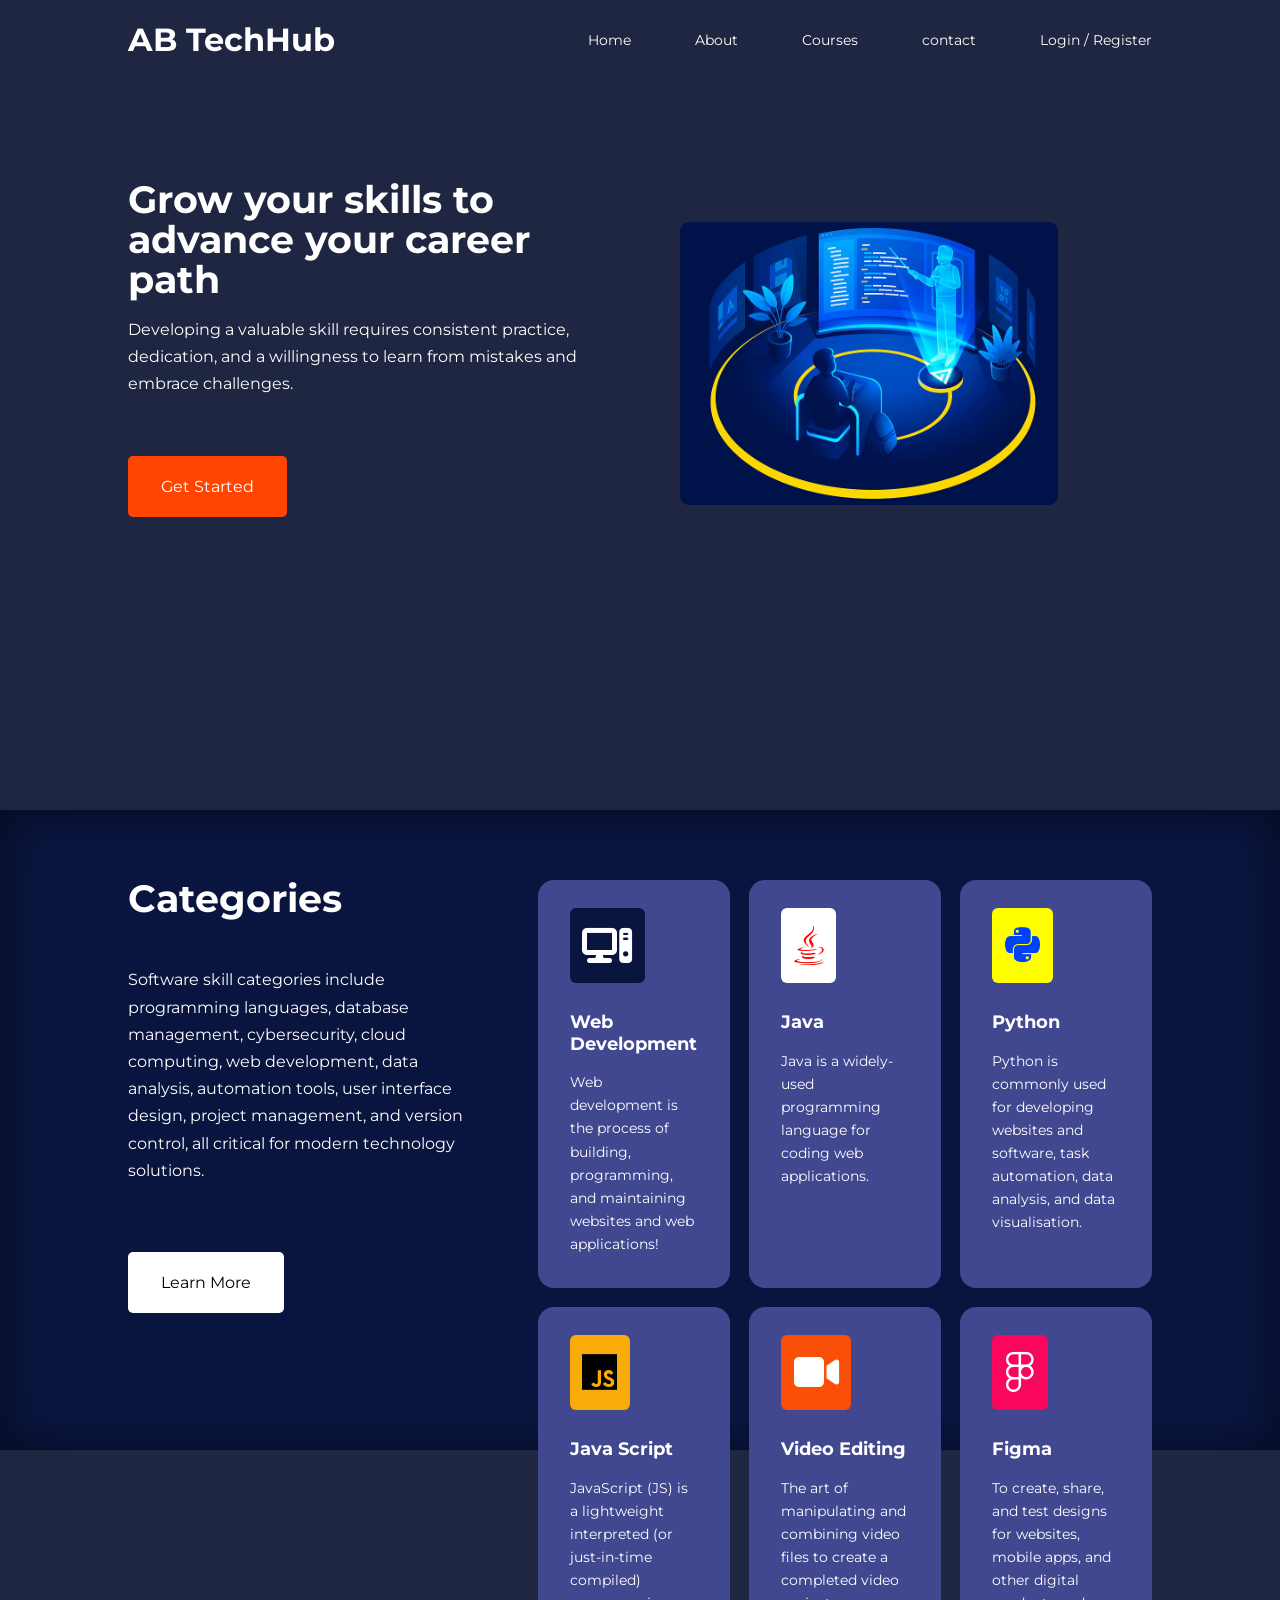
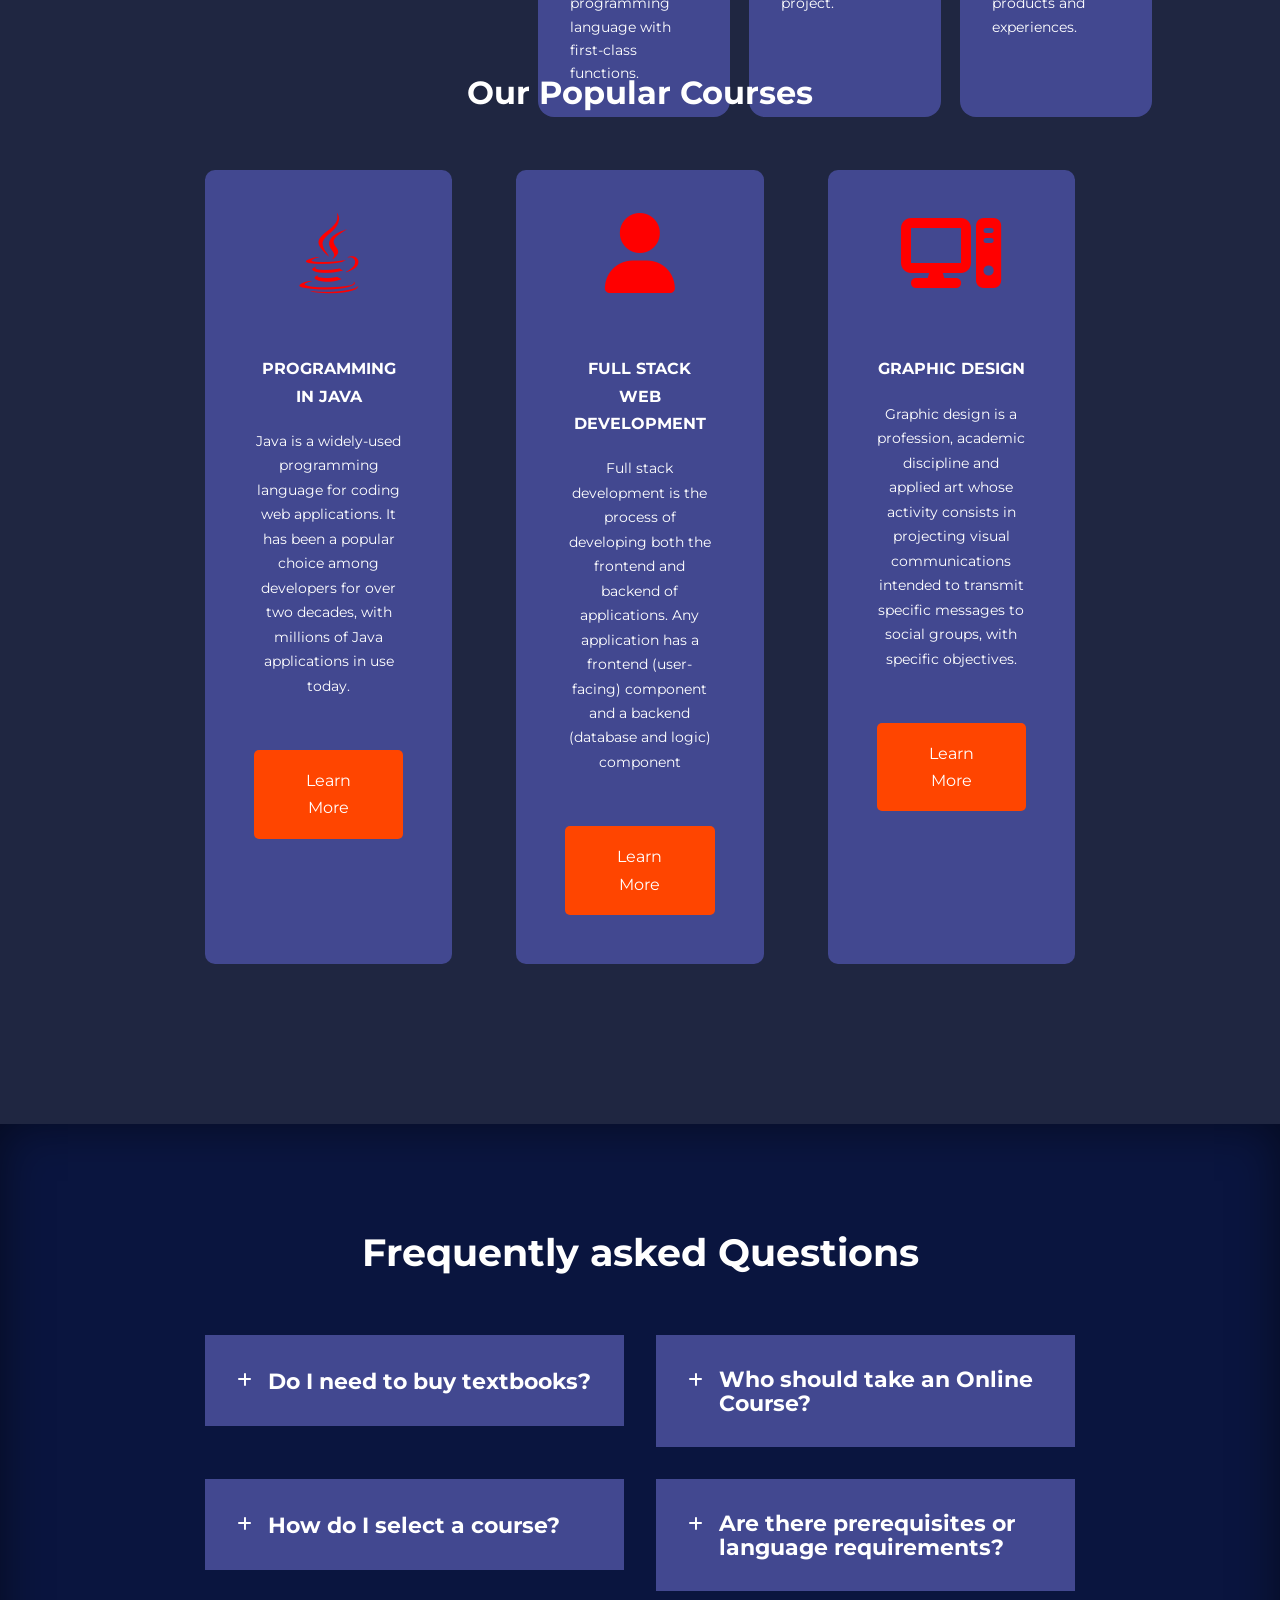
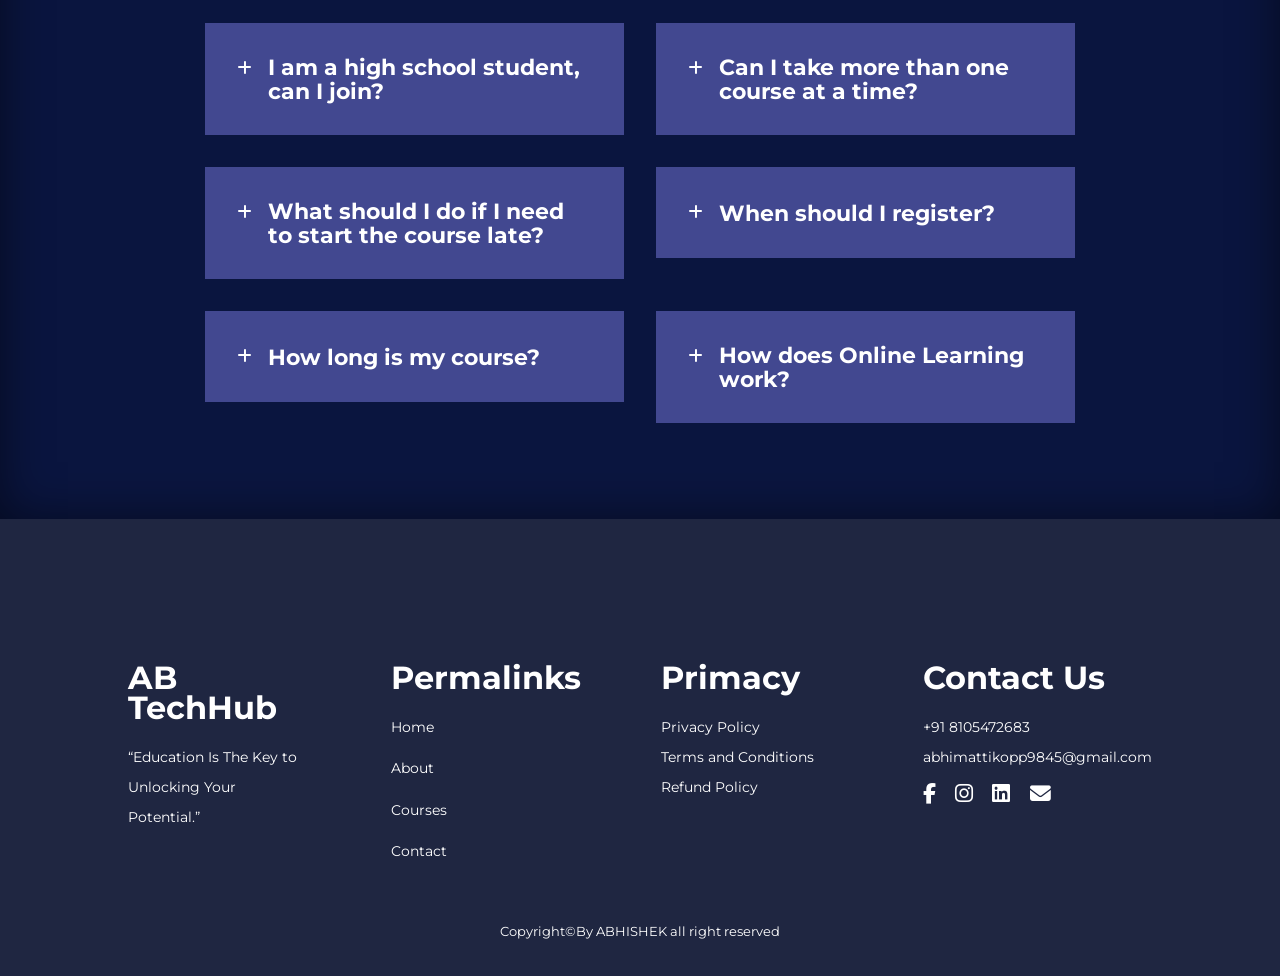
<file: index.html>
<!DOCTYPE html>
<html lang="en">

<head>
    <meta charset="UTF-8">
    <meta name="viewport" content="width=device-width, initial-scale=1.0">
    <title>AB Techhub</title>
    <link rel="stylesheet" href="./css/style.css">

    <link rel="stylesheet" href="https://cdnjs.cloudflare.com/ajax/libs/font-awesome/6.5.2/css/all.min.css"
        integrity="sha512-SnH5WK+bZxgPHs44uWIX+LLJAJ9/2PkPKZ5QiAj6Ta86w+fsb2TkcmfRyVX3pBnMFcV7oQPJkl9QevSCWr3W6A=="
        crossorigin="anonymous" referrerpolicy="no-referrer" />

    <link rel="stylesheet" href="https://cdn.jsdelivr.net/npm/swiper@11/swiper-bundle.min.css" />

</head>

<body>
    <nav>
        <div class="container nav_container">
            <a href="index.html">
                <h4>AB TechHub</h4>
            </a>
            <ul class="nav_menu">
                <li><a href="index.html">Home</a></li>
                <li><a href="about.html">About</a></li>
                <li><a href="courses.html">Courses</a></li>
                <li><a href="contact.html">contact</a></li>
                <li><a href="login.html">Login / Register</a></li>
            </ul>
            <button id="open-menu-btn"><i class="fa-solid fa-bars"></i></button>
            <button id="close-menu-btn"><i class="fa-solid fa-xmark"></i> </button>
        </div>
    </nav>


    <header>
        <div class="container header_container">
            <div class="header_left">
                <h1>Grow your skills to advance your career path</h1>
                <p>
                    Developing a valuable skill requires consistent practice, dedication, and a willingness to learn
                    from mistakes and embrace challenges.
                </p>
                <a href="courses.html" class="btn btn-primary">Get Started</a>
            </div>

            <div class="header_right">
                <div class="header_right_image">
                    <img src="edu2.jpg" alt="">
                </div>
            </div>
        </div>
    </header>


    <div class="categories">
        <div class="container categories_container">
            <div class="categories_left">
                <h1>Categories</h1>
                <p>
                    Software skill categories include programming languages, database management, cybersecurity, cloud
                    computing, web development, data analysis, automation tools, user interface design, project
                    management, and version control, all critical for modern technology solutions.
                </p>
                <a href="courses.html" class="btn">Learn More</a>
            </div>
            <div class="categories_right">

                <article class="category">
                    <span class="category_icon"><i class="fa-solid fa-computer"></i></span>
                    <h5>Web Development</h5>
                    <p>Web development is the process of building, programming, and maintaining websites and web
                        applications!
                    </p>

                </article>

                <article class="category">
                    <span class="category_icon"><i class="fa-brands fa-java"></i></span>
                    <h5>Java</h5>
                    <p>Java is a widely-used programming language for coding web applications.
                    </p>

                </article>

                <article class="category">
                    <span class="category_icon"><i class="fa-brands fa-python"></i></span>
                    <h5>Python</h5>
                    <p>Python is commonly used for developing websites and software, task automation, data analysis, and
                        data visualisation.
                    </p>
                </article>

                <article class="category">
                    <span class="category_icon"><i class="fa-brands fa-js"></i></span>
                    <h5>Java Script</h5>
                    <p>JavaScript (JS) is a lightweight interpreted (or just-in-time compiled) programming language with
                        first-class functions.
                    </p>
                </article>

                <article class="category">
                    <span class="category_icon"><i class="fa-solid fa-video"></i></span>
                    <h5>Video Editing</h5>
                    <p>The art of manipulating and combining video files to create a completed video project.
                    </p>
                </article>

                <article class="category">
                    <span class="category_icon"><i class="fa-brands fa-figma"></i></i></span>
                    <h5>Figma</h5>
                    <p>To create, share, and test designs for websites, mobile apps, and other digital products and
                        experiences.
                    </p>
                </article>

            </div>
        </div>
    </div>



    <section class="courses">
        <h4>Our Popular Courses </h4>
        <div class="container courses_container">

            <article class="course">
                <span class="course_icon"><i class="fa-brands fa-java"></i></span>

                <div class="course_info">
                    <h2>PROGRAMMING IN JAVA</h2>
                    <p>
                        Java is a widely-used programming language for coding web applications. It has been a popular
                        choice among developers for over two decades, with millions of Java applications in use today.
                    </p>
                    <a href="courses.html" class="btn btn-primary">Learn More</a>
                </div>

            </article>

            <article class="course">
                <span class="course_icon"><i class="fa-solid fa-user"></i></i></span>


                <div class="course_info">
                    <h2>FULL STACK WEB DEVELOPMENT</h2>
                    <p>
                        Full stack development is the process of developing both the frontend and backend of
                        applications. Any application has a frontend (user-facing) component and a backend (database and
                        logic) component
                    </p>
                    <a href="courses.html" class="btn btn-primary">Learn More</a>
                </div>

            </article>

            <article class="course">
                <span class="course_icon"><i class="fa-solid fa-computer"></i></span>


                <div class="course_info">
                    <h2>GRAPHIC DESIGN</h2>
                    <p>
                        Graphic design is a profession, academic discipline and applied art whose activity consists in
                        projecting visual communications intended to transmit specific messages to social groups, with
                        specific objectives.
                    </p>
                    <a href="courses.html" class="btn btn-primary">Learn More</a>
                </div>

            </article>
        </div>
        </div>
        </div>
        </div>
    </section>



    <section class="faqs">
        <h1>Frequently asked Questions</h1>
        <div class="container faqs_container">
            <article class="faq">
                <div class="faq_icon"><i class="fa-solid fa-plus"></i></div>
                <div class="question_answer">
                    <h4>Do I need to buy textbooks?</h4>
                    <p>
                        All the reading materials you are required to access are included with your course. Instructors
                        may provide recommended and suggested texts for further exploration.
                    </p>
                </div>
            </article>

            <article class="faq">
                <div class="faq_icon"><i class="fa-solid fa-plus"></i></div>
                <div class="question_answer">
                    <h4>Who should take an Online Course?</h4>
                    <p>
                        Students join our online courses for a variety of reasons and come from diverse backgrounds,
                        professions, and age groups. With online courses, you can
                        Advance your skill-set or begin a career change.
                        Take the next step in your formal education.
                        Ease the transition before entering a full-time academic program.
                        Enjoy learning a new topic.

                    </p>
                </div>
            </article>

            <article class="faq">
                <div class="faq_icon"><i class="fa-solid fa-plus"></i></div>
                <div class="question_answer">
                    <h4>How do I select a course?</h4>
                    <p>
                        Visit the course catalog to browse our offerings. In addition to searching by course duration
                        and availability, you can also search by subject to ensure you find a course that reflects your
                        interests. Though it is not required, we encourage those who have not studied art before to
                        consider taking an art history course first to get a solid grounding in the discipline before
                        exploring more specific disciplines. Our art history courses are the perfect first step before
                        moving on to art market courses.
                    </p>
                </div>
            </article>

            <article class="faq">
                <div class="faq_icon"><i class="fa-solid fa-plus"></i></div>
                <div class="question_answer">
                    <h4>Are there prerequisites or language requirements?</h4>
                    <p>
                        There are no prerequisites. Our courses are open to students of all backgrounds who are 18 years
                        of age and older.
                        All courses are conducted in English. Video lectures include English subtitles and the option to
                        slow-down, pause, or replay lectures for better retention. Discussion boards are a critical
                        component of each of our courses; therefore, we suggest students have a conversational knowledge
                        of English when pursuing a Certificate of Completion. For any of the art writing courses,
                        students need to be 100% proficient in written English.
                    </p>
                </div>
            </article>

            <article class="faq">
                <div class="faq_icon"><i class="fa-solid fa-plus"></i></div>
                <div class="question_answer">
                    <h4> I am a high school student, can I join?</h4>
                    <p>
                        Courses are open to all students 18 years or older. If you are under 18 years old, please
                        contact us to discuss further.
                    </p>
                </div>
            </article>

            <article class="faq">
                <div class="faq_icon"><i class="fa-solid fa-plus"></i></div>
                <div class="question_answer">
                    <h4>Can I take more than one course at a time?</h4>
                    <p>
                        If you are new to online learning, we recommend that you begin with one course. As our courses
                        are offered frequently throughout the year, you can always come back and continue your studies
                        with one or more topics.
                    </p>
                </div>
            </article>

            <article class="faq">
                <div class="faq_icon"><i class="fa-solid fa-plus"></i></div>
                <div class="question_answer">
                    <h4>What should I do if I need to start the course late?</h4>
                    <p>
                        It is recommended that you begin your course promptly. If you do need to start the course a few
                        days late, contact your instructor as soon as possible after the course has opened to discuss
                        your options. Registration closes on the Friday after the course begins.
                    </p>
                </div>
            </article>

            <article class="faq">
                <div class="faq_icon"><i class="fa-solid fa-plus"></i></div>
                <div class="question_answer">
                    <h4> When should I register?</h4>
                    <p>
                        Most courses are offered at least 3 times during the year. Certain courses can fill up quickly,
                        so be sure to register early.
                    </p>
                </div>
            </article>

            <article class="faq">
                <div class="faq_icon"><i class="fa-solid fa-plus"></i></div>
                <div class="question_answer">
                    <h4>How long is my course?</h4>
                    <p>
                        We currently offer 4-week, 6-week, and 8-week courses. Check the course dates listed online
                        prior to registration.
                        For a 4-week or 6-week course, you can expect to spend 5-7 hours a week reviewing and completing
                        the course material.
                        For an 8-week course, you can expect to spend 8-10 hours a week reviewing and completing the
                        course material.
                        You will also have read-only access to your course in Canvas for 90 days after its conclusion to
                        review the course materials at your leisure.
                    </p>
                </div>
            </article>

            <article class="faq">
                <div class="faq_icon"><i class="fa-solid fa-plus"></i></div>
                <div class="question_answer">
                    <h4>How does Online Learning work?</h4>
                    <p>
                        Our How It Works page provides more information on what the online experience is and how you can
                        expect to interact with your course. You can also read about our online students’ experiences on
                        ourStudent Stories page.
                    </p>
                </div>
            </article>
        </div>
    </section>

    <footer class="footer">
        <div class="container footer_container">
            <div class="footer_1">
                <a href="index.html" class="footer_logo">
                    <h4>AB TechHub</h4>
                </a>
                <p>
                    “Education Is The Key to Unlocking Your Potential.”
                </p>
            </div>
            <div class="footer_2">
                <h4>Permalinks</h4>
                <ul>
                    <li><a href="index.html">Home</a></li>
                    <li><a href="about.html">About</a></li>
                    <li><a href="courses.html">Courses</a></li>
                    <li><a href="contact.html">Contact</a></li>
                </ul>
            </div>

            <div class="footer_3">
                <h4>Primacy</h4>
                <div class="privacy">
                    <li><a href="#">Privacy Policy</a></li>
                    <li><a href="#">Terms and Conditions</a></li>
                    <li><a href="#">Refund Policy</a></li>
                </div>
            </div>
            <div class="footer_4">
                <h4>Contact Us</h4>
                <div>
                    <p>+91 8105472683</p>
                    <p>abhimattikopp9845@gmail.com</p>
                </div>

                <div class="footer_social">
    
                        <a href="https://www.facebook.com/abhishek.m.12576" target="blank"><i
                                class="fa-brands fa-facebook-f">
                            </i></a>
    
                        <a href="https://www.instagram.com/accounts/edit/?hl=en" target="blank"><i
                                class="fa-brands fa-instagram"></i></a>
                    </li>
                    <li>
                        <a href="https://www.linkedin.com/in/abhishek-m-826ba530a/" target="blank"><i
                                class="fa-brands fa-linkedin"></i></a>
                    </li>
                    <a href="mailto:abhimattikopp9845@gmail.com" target="blank"><i class="fa-solid fa-envelope"></i> </a>
                    <li>

                    </li>
                </div>
            </div>
    </footer>

    <div class="footer_copyright">
        <small>Copyright&copy;By ABHISHEK all right reserved</small>
    </div>
    </div>


    <script src="main.js"></script>


</body>

</html>
</file>
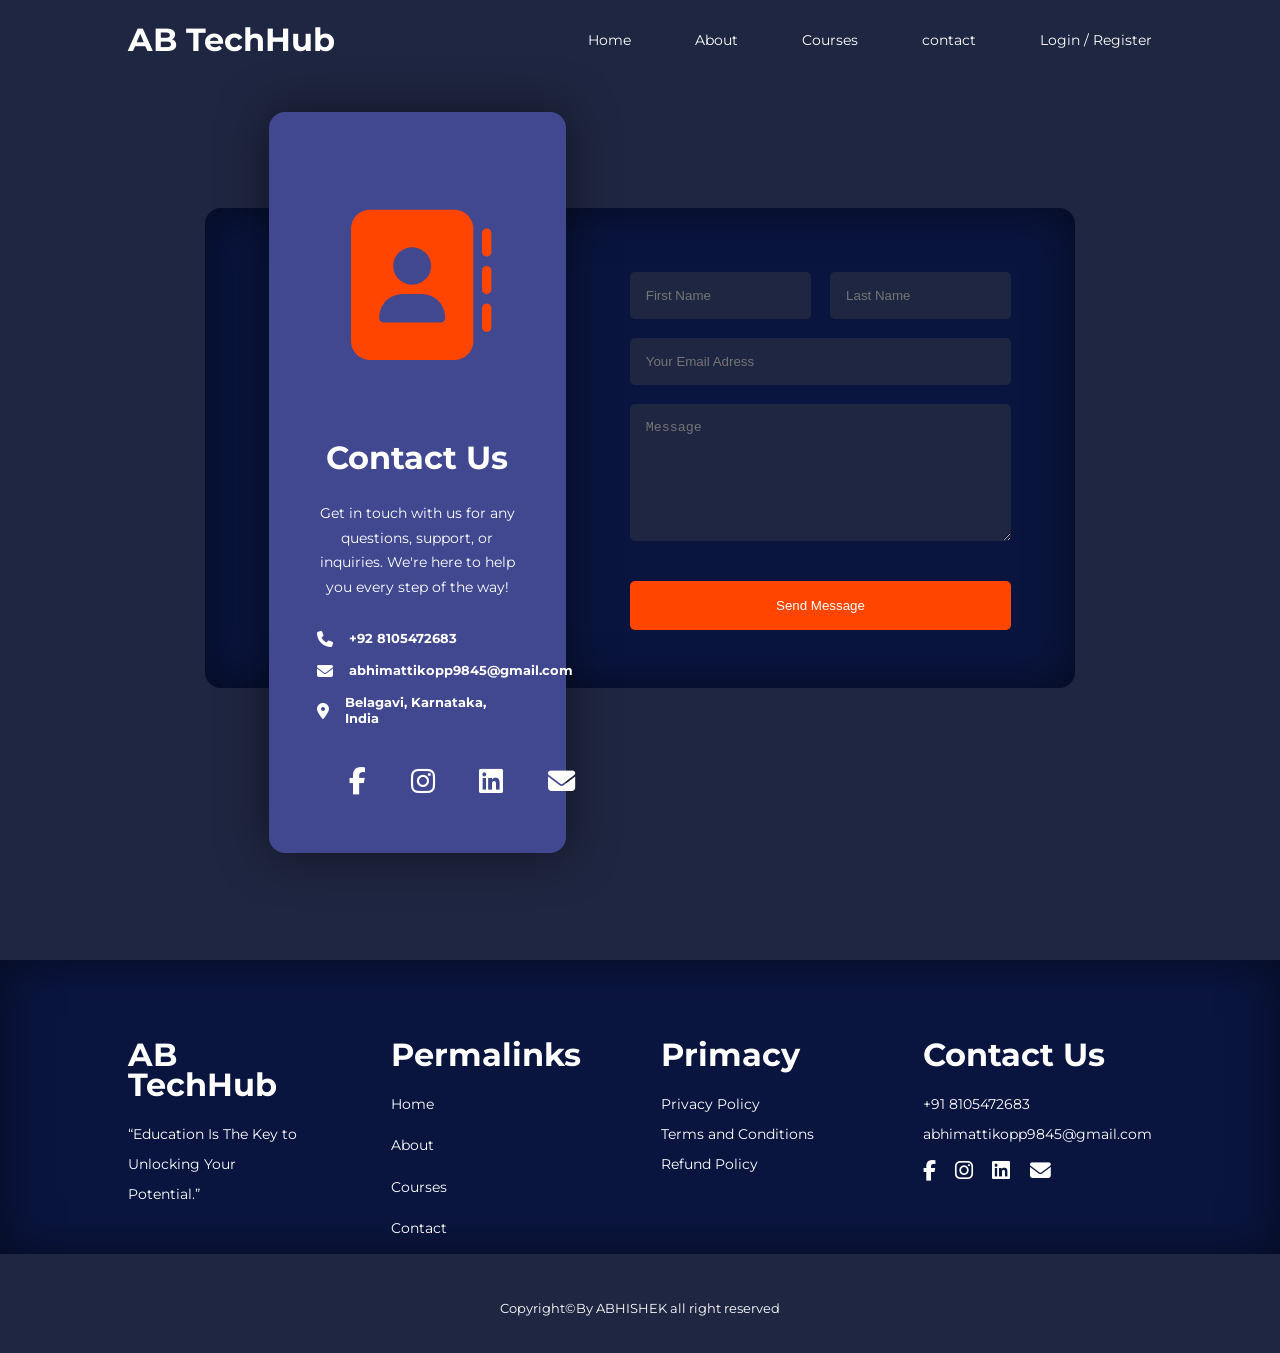
<file: contact.html>
<!DOCTYPE html>
<html lang="en">

<head>
    <meta charset="UTF-8">
    <meta name="viewport" content="width=device-width, initial-scale=1.0">
    <title>Responsive multipage Education website</title>
    <link rel="stylesheet" href="./css/style.css">
    <link rel="stylesheet" href="./css/contact.css">
  

    <link rel="stylesheet" href="https://cdnjs.cloudflare.com/ajax/libs/font-awesome/6.5.2/css/all.min.css"
        integrity="sha512-SnH5WK+bZxgPHs44uWIX+LLJAJ9/2PkPKZ5QiAj6Ta86w+fsb2TkcmfRyVX3pBnMFcV7oQPJkl9QevSCWr3W6A=="
        crossorigin="anonymous" referrerpolicy="no-referrer" />


</head>

<body>
    <nav>
        <div class="container nav_container">
            <a href="index.html">
                <h4>AB TechHub</h4>
            </a>
            <ul class="nav_menu">
                <li><a href="index.html">Home</a></li>
                <li><a href="about.html">About</a></li>
                <li><a href="courses.html">Courses</a></li>
                <li><a href="contact.html">contact</a></li>
                <li><a href="login.html">Login / Register</a></li>
            </ul>
            <button id="open-menu-btn"><i class="fa-solid fa-bars"></i></button>
            <button id="close-menu-btn"><i class="fa-solid fa-xmark"></i> </button>
        </div>
    </nav>
   
    <section class="contact">
        <div class="container contact_container">
            <aside class="contact_aside">
                <div class="aside_icon"><i class="fa-solid fa-address-book"></i></div>
            <h2>Contact Us</h2>
                <p>Get in touch with us for any questions, support, or inquiries. We're here to help you every step of the way!</p>
                <ul class="contact_details">
                    <li>
                        <i class="fa-solid fa-phone"></i>
                        <h5>+92 8105472683</h5>
                    </li>
                    <li>
                        <i class="fa-solid fa-envelope"></i>
                        <h5>abhimattikopp9845@gmail.com</h5>
                    </li>
                    <li>
                        <i class="fa-solid fa-location-dot"></i>
                        <h5>Belagavi, Karnataka, India</h5>
                    </li>
                </ul>
                <div class="contact_social">
                <li><a href="https://www.facebook.com/abhishek.m.12576" target="blank"><i class="fa-brands fa-facebook-f"></i></a></li>
                <li>
                    <a href="https://www.instagram.com/accounts/edit/?hl=en" target="blank"><i
                            class="fa-brands fa-instagram"></i></a>
                </li>
                <li>
                    <a href="https://www.linkedin.com/in/abhishek-m-826ba530a/" target="blank"><i
                            class="fa-brands fa-linkedin"></i></a>
                    </li>
                    <li>
                <a href="mailto:abhimattikopp9845@gmail.com" target="blank"><i class="fa-solid fa-envelope"></i> </a>
            </li>
        </div>
            </aside>

            <form action="https://formspree.io/f/mdkonwne" method="POST">
                <div class="form_name">
                    <input type="text" name="First Name" placeholder="First Name" required>
                    <input type="text" name="Last Name" placeholder="Last Name" required>
                </div>
                <input type="email" name="Email Adress" placeholder="Your Email Adress" required>
                <textarea name="Message" rows="7" placeholder="Message" required></textarea>
                <button type="submit" id="sub" class="btn btn-primary">Send Message</button>
            </form>


        </div>
    </section>





    

<footer class="footer">
    <div class="container footer_container">
        <div class="footer_1">
            <a href="index.html" class="footer_logo">
                <h4>AB TechHub</h4>
            </a>
            <p>
                “Education Is The Key to Unlocking Your Potential.”
            </p>
        </div>
        <div class="footer_2">
            <h4>Permalinks</h4>
            <ul>
                <li><a href="index.html">Home</a></li>
                <li><a href="about.html">About</a></li>
                <li><a href="courses.html">Courses</a></li>
                <li><a href="contact.html">Contact</a></li>
            </ul>
        </div>

        <div class="footer_3">
            <h4>Primacy</h4>
            <div class="privacy">
                <li><a href="#">Privacy Policy</a></li>
                <li><a href="#">Terms and Conditions</a></li>
                <li><a href="#">Refund Policy</a></li>
            </div>
        </div>
        <div class="footer_4">
            <h4>Contact Us</h4>
            <div>
                <p>+91 8105472683</p>
                <p>abhimattikopp9845@gmail.com</p>
            </div>
        
        <div class="footer_social">
            <li>
                <a href="https://www.facebook.com/abhishek.m.12576" target="blank"><i
                        class="fa-brands fa-facebook-f">
                    </i></a>
            </li>
            <li>
                <a href="https://www.instagram.com/accounts/edit/?hl=en" target="blank"><i
                        class="fa-brands fa-instagram"></i></a>
            </li>
            <li>
                <a href="https://www.linkedin.com/in/abhishek-m-826ba530a/" target="blank"><i
                        class="fa-brands fa-linkedin"></i></a>
            </li>
            
            <li>
                <a href="mailto:abhimattikopp9845@gmail.com" target="blank"><i class="fa-solid fa-envelope"></i> </a>
            </li>
        </div>
    </div>
</footer>

    <div class="footer_copyright">
        <small>Copyright&copy;By ABHISHEK all right reserved</small>
    </div>
    </div>
    

<script src="main.js"></script>


</body>

</html>
</file>
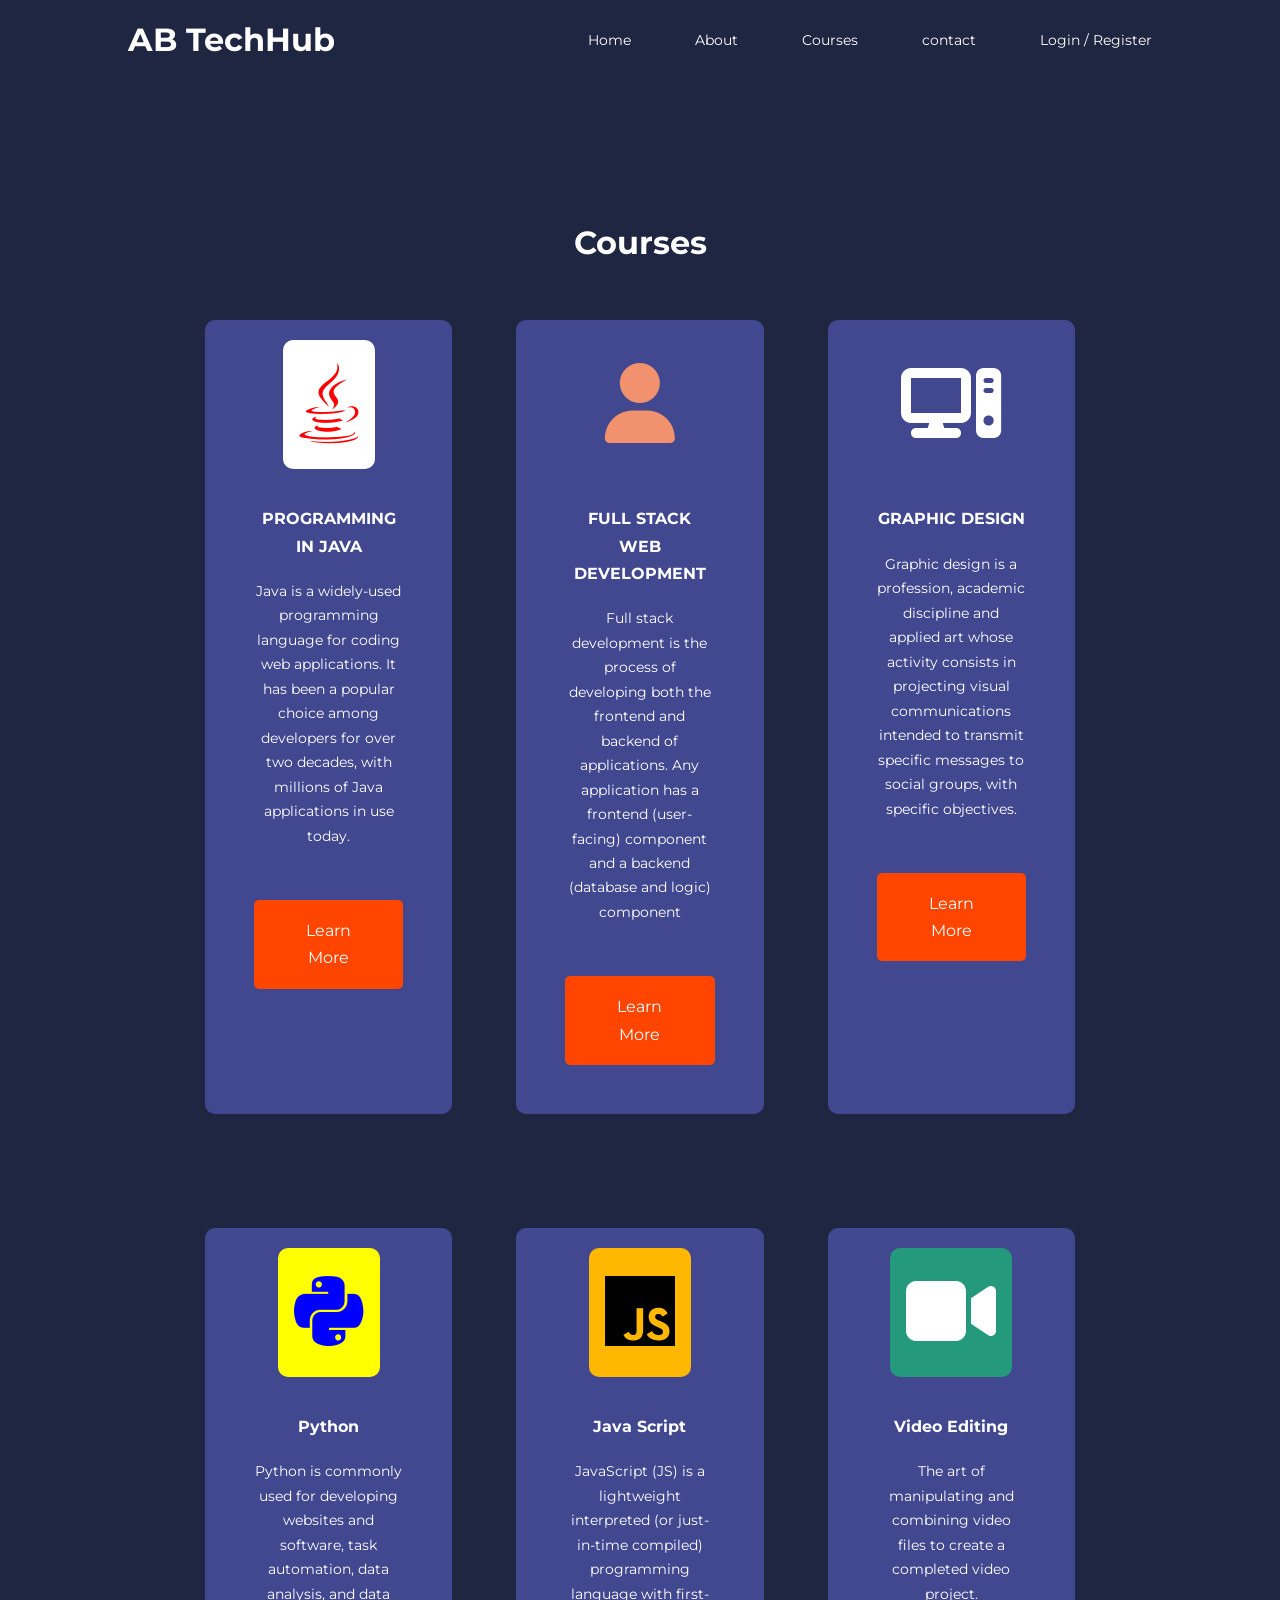
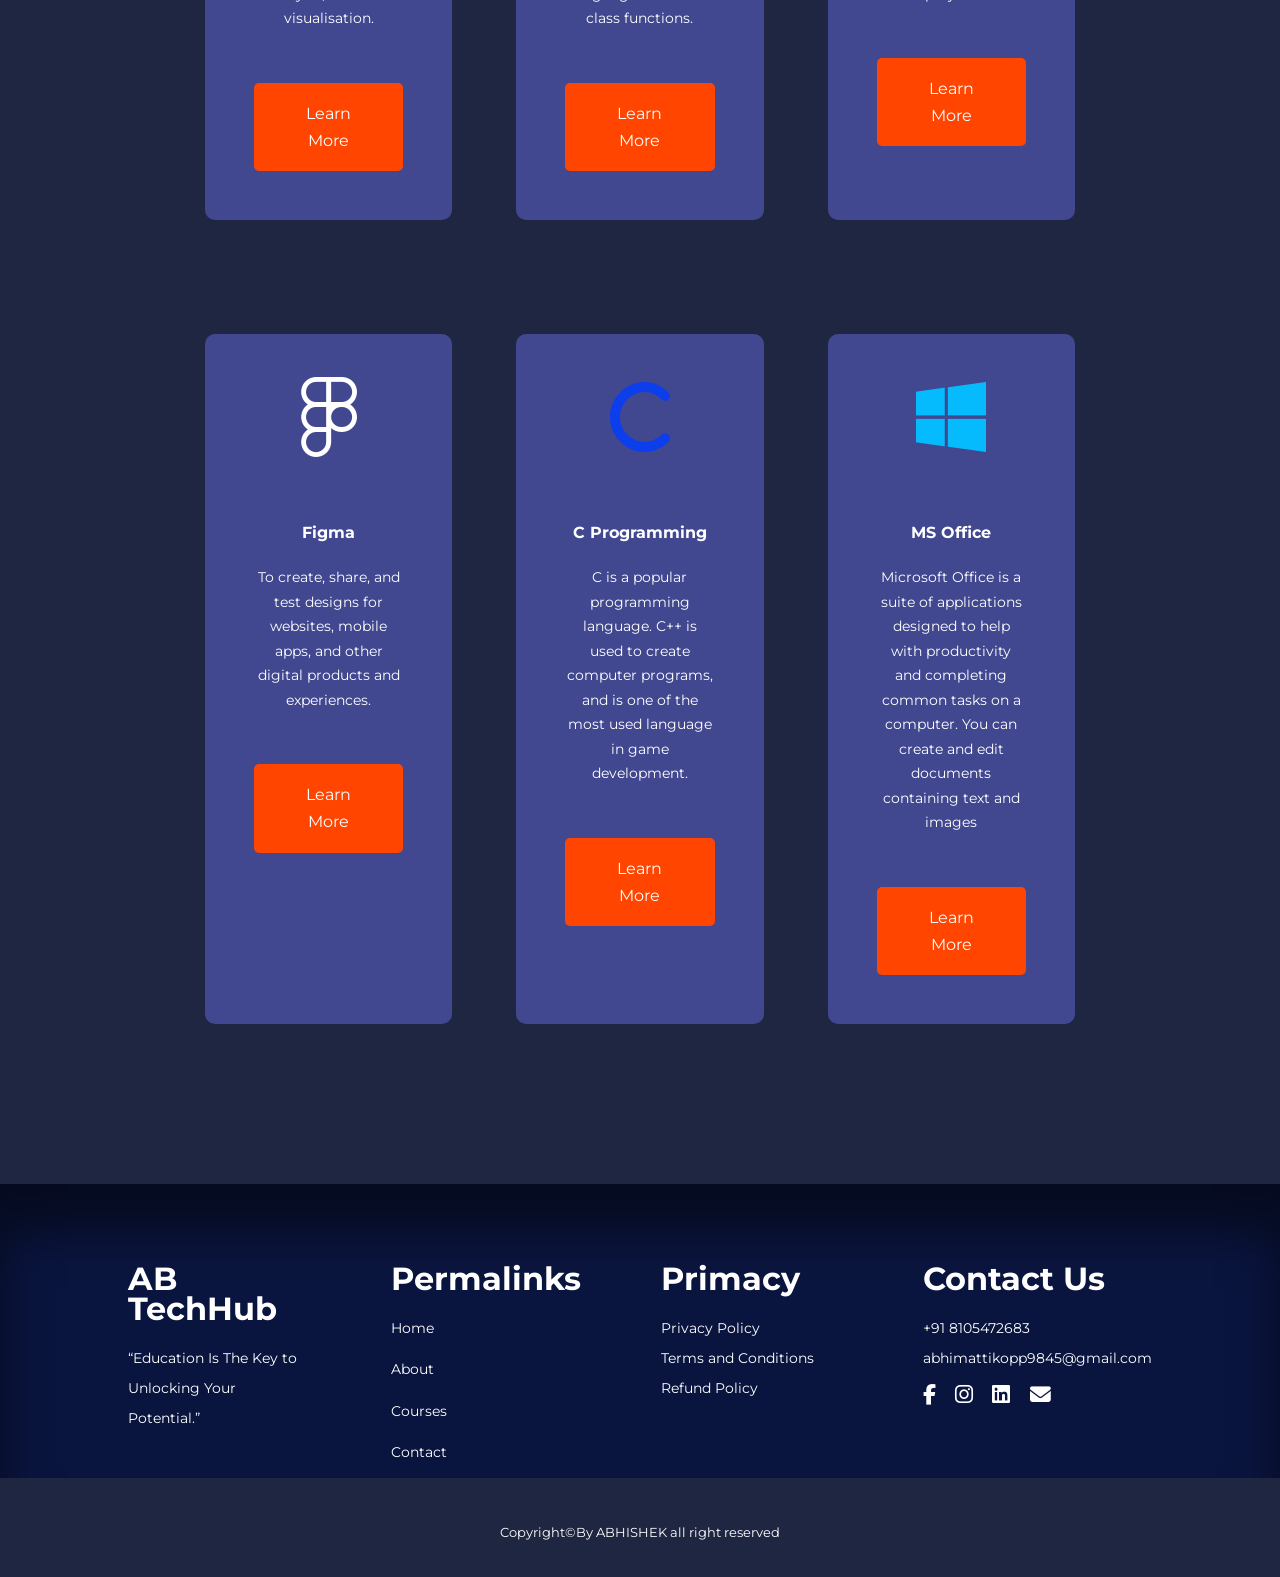
<file: courses.html>
<!DOCTYPE html>
<html lang="en">

<head>
    <meta charset="UTF-8">
    <meta name="viewport" content="width=device-width, initial-scale=1.0">
    <title>Responsive multipage Education website</title>
    <link rel="stylesheet" href="./css/style.css">
    <link rel="stylesheet" href="./css/courses.css">


    <link rel="stylesheet" href="https://cdnjs.cloudflare.com/ajax/libs/font-awesome/6.5.2/css/all.min.css"
        integrity="sha512-SnH5WK+bZxgPHs44uWIX+LLJAJ9/2PkPKZ5QiAj6Ta86w+fsb2TkcmfRyVX3pBnMFcV7oQPJkl9QevSCWr3W6A=="
        crossorigin="anonymous" referrerpolicy="no-referrer" />


</head>

<body>
    <nav>
        <div class="container nav_container">
            <a href="index.html">
                <h4>AB TechHub</h4>
            </a>
            <ul class="nav_menu">
                <li><a href="index.html">Home</a></li>
                <li><a href="about.html">About</a></li>
                <li><a href="courses.html">Courses</a></li>
                <li><a href="contact.html">contact</a></li>
                <li><a href="login.html">Login / Register</a></li>
            </ul>
            <button id="open-menu-btn"><i class="fa-solid fa-bars"></i></button>
            <button id="close-menu-btn"><i class="fa-solid fa-xmark"></i> </button>
        </div>
    </nav>

    <section class="courses">
        <h4>Courses </h4>
        <div class="container courses_container">

            <article class="course">
                <span class="course_icon"><i class="fa-brands fa-java"></i></span>

                <div class="course_info">
                    <h2>PROGRAMMING IN JAVA</h2>
                    <p>
                        Java is a widely-used programming language for coding web applications. It has been a popular
                        choice among developers for over two decades, with millions of Java applications in use today.
                    </p>
                    <a href="courses.html" class="btn btn-primary">Learn More</a>
                </div>

            </article>

            <article class="course">
                <span class="course_icon"><i class="fa-solid fa-user"></i></i></span>


                <div class="course_info">
                    <h2>FULL STACK WEB DEVELOPMENT</h2>
                    <p>
                        Full stack development is the process of developing both the frontend and backend of
                        applications. Any application has a frontend (user-facing) component and a backend (database and
                        logic) component
                    </p>
                    <a href="courses.html" class="btn btn-primary">Learn More</a>
                </div>

            </article>

            <article class="course">
                <span class="course_icon"><i class="fa-solid fa-computer"></i></span>


                <div class="course_info">
                    <h2>GRAPHIC DESIGN</h2>
                    <p>
                        Graphic design is a profession, academic discipline and applied art whose activity consists in
                        projecting visual communications intended to transmit specific messages to social groups, with
                        specific objectives.
                    </p>
                    <a href="courses.html" class="btn btn-primary">Learn More</a>
                </div>

            </article>


            <article class="course">
                <span class="course_icon"><i class="fa-brands fa-python"></i></span>

                <div class="course_info">
                    <h2>Python</h2>
                    <p>
                        Python is commonly used for developing websites and software, task automation, data analysis, and
                        data visualisation.
                    </p>
                    <a href="courses.html" class="btn btn-primary">Learn More</a>
                </div>

            </article>


            <article class="course">
                <span class="course_icon"><i class="fa-brands fa-js"></i></span>

                <div class="course_info">
                    <h2>Java Script</h2>
                    <p>
                        JavaScript (JS) is a lightweight interpreted (or just-in-time compiled) programming language with
                        first-class functions.
                    </p>
                    <a href="courses.html" class="btn btn-primary">Learn More</a>
                </div>

            </article>



            <article class="course">
                <span class="course_icon"><i class="fa-solid fa-video"></i></span>

                <div class="course_info">
                    <h2>Video Editing</h2>
                    <p>
                        The art of manipulating and combining video files to create a completed video project.
                    </p>
                    <a href="courses.html" class="btn btn-primary">Learn More</a>
                </div>

            </article>



            <article class="course">
                <span class="course_icon"><i class="fa-brands fa-figma"></i></span>

                <div class="course_info">
                    <h2>Figma</h2>
                    <p>
                        To create, share, and test designs for websites, mobile apps, and other digital products and
                        experiences.
                    </p>
                    <a href="courses.html" class="btn btn-primary">Learn More</a>
                </div>

            </article>


            <article class="course">
                <span class="course_icon"><i class="fa-solid fa-c"></i></span>

                <div class="course_info">
                    <h2>C Programming</h2>
                   <p>C is a popular programming language. C++ is used to create computer programs, and is one of the most used language in game development.</p>
                
                    <a href="courses.html" class="btn btn-primary">Learn More</a>
                </div>

            </article>


            <article class="course">
                <span class="course_icon"><i class="fa-brands fa-windows"></i></span>

                <div class="course_info">
                    <h2>MS Office</h2>
                    <p>
                        Microsoft Office is a suite of applications designed to help with productivity and completing common tasks on a computer. You can create and edit documents containing text and images
                    </p>
                    <a href="courses.html" class="btn btn-primary">Learn More</a>
                </div>

            </article>


        </div>

    </section>

    <footer class="footer">
        <div class="container footer_container">
            <div class="footer_1">
                <a href="index.html" class="footer_logo">
                    <h4>AB TechHub</h4>
                </a>
                <p>
                    “Education Is The Key to Unlocking Your Potential.”
                </p>
            </div>
            <div class="footer_2">
                <h4>Permalinks</h4>
                <ul>
                    <li><a href="index.html">Home</a></li>
                    <li><a href="about.html">About</a></li>
                    <li><a href="courses.html">Courses</a></li>
                    <li><a href="contact.html">Contact</a></li>
                </ul>
            </div>

            <div class="footer_3">
                <h4>Primacy</h4>
                <div class="privacy">
                    <li><a href="#">Privacy Policy</a></li>
                    <li><a href="#">Terms and Conditions</a></li>
                    <li><a href="#">Refund Policy</a></li>
                </div>
            </div>
            <div class="footer_4">
                <h4>Contact Us</h4>
                <div>
                    <p>+91 8105472683</p>
                    <p>abhimattikopp9845@gmail.com</p>
                </div>

                <div class="footer_social">
                    <li>
                        <a href="https://www.facebook.com/abhishek.m.12576" target="blank"><i
                                class="fa-brands fa-facebook-f">
                            </i></a>
                    </li>
                    <li>
                        <a href="https://www.instagram.com/accounts/edit/?hl=en" target="blank"><i
                                class="fa-brands fa-instagram"></i></a>
                    </li>
                    <li>
                        <a href="https://www.linkedin.com/in/abhishek-m-826ba530a/" target="blank"><i
                                class="fa-brands fa-linkedin"></i></a>
                    </li>  
                    <li>
                        <a href="mailto:abhimattikopp9845@gmail.com" target="blank"><i class="fa-solid fa-envelope"></i> </a>
                    </li>
                </div>
            </div>
    </footer>

    <div class="footer_copyright">
        <small>Copyright&copy;By ABHISHEK all right reserved</small>
    </div>
    </div>


    <script src="main.js"></script>


</body>

</html>
</file>
<file: css/style.css>
@import url('https://fonts.googleapis.com/css2?family=Montserrat:ital,wght@0,100..900;1,100..900&display=swap');

* {
    margin: 0;
    padding: 0;
    border: 0;
    outline: 0;
    text-decoration: none;
    list-style: none;
    box-sizing: border-box;
}

body {
    font-family: "Montserrat";
    line-height: 1.7;
    color: white;
    background-color: #1f2641;
}

.container {
    width: 80%;
    margin: 0 auto;

}

section {
    padding: 6rem;
    /* 1 rem = 16px*/
    margin-bottom: 4rem;
}

h1 {
    font-size: 2.4rem;
}

h2 {
    font-size: 1rem;
}

h3 {
    font-size: 1.6rem;
}

h4 {
    font-size: 2rem;
}

h5 {
    line-height: 1.2;
}

a {
    color: white;
}

img {
    margin-top: 30px;
    width: 80%;
    display: block;
    object-fit: cover;
    align-items: center;
    border-radius: 9px;
}

.btn {
    display: inline-block;
    background: white;
    color: black;
    padding: 1rem 2rem;
    border: 1px solid transparent;
    border-radius: 5px;
    margin-top: 20px;
}

.btn:hover {
    background: transparent;
    color: white;
    border-color: white;
}

.btn-primary {
    background: orangered;
    color: white;
}

nav {

    width: 100vw;
    height: 5rem;
    position: fixed;
    top: 0;
    z-index: 11;
}

.nav_container {
    height: 100%;
    display: flex;
    justify-content: space-between;
    align-items: center;
}

nav button {
    display: none;
}

.nav_menu {
    display: flex;
    align-items: center;
    gap: 4rem;
}

.nav_menu a {
    font-size: 0.9rem;
    transition: all 500ms ease;
}

.nav_menu a:hover {
    color: orangered;
    font-size: 1rem;
    font-weight: bold;
}

.window-scroll {
    background: #424890;

}


/*========HEADER==========*/

header {
    margin-top: 100px;
    position: relative;
    top: 5rem;
    overflow: hidden;
    height: 70vh;
    margin-bottom: 5rem;
}

.header_container {
    display: grid;
    grid-template-columns: 1fr 1fr;
    ;
    align-items: center;
    gap: 5rem;
}

.header_left h1 {
    line-height: 40px;
}

.header_left p {
    margin: 1rem 0 2.4rem;
}

/*========CATEGORIES==========*/

.categories {
    background-color: #0a153f;
    height: 40rem;
    box-shadow: inset 0 0 3rem rgba(0, 0, 0, 0.5);
}

.categories h1 {
    margin-top: 25px;
    line-height: 1;
    margin-bottom: 3rem;
    margin-top: 70px;
}


.categories_container {
    display: grid;
    grid-template-columns: 40% 60%;

}

.categories_left {
    margin-right: 4rem;
}

.categories_left p {
    margin: 1rem 0 3rem;
}


.categories_right {
    display: grid;
    grid-template-columns: repeat(3, 1fr);
    gap: 1.2rem;
    margin-top: 70px;
}

.category {
    background: #424890;
    padding: 2rem;
    border-radius: 1rem;
    transition: all 500ms ease;
}

.category:hover {
    box-shadow: 0 3rem 3rem rgba(0, 0, 0, 0.7);
}

.category_icon {
    padding: 0.8rem;
    background-color: #0a153f;
    width: 100%;
    border-radius: 6px;
    font-size: 40px;
}

.category:nth-child(2) .category_icon {
    background-color: white;
    color: rgb(255, 0, 0);
}

.category:nth-child(3) .category_icon {
    background-color: yellow;
    color: rgb(0, 64, 255);
}

.category:nth-child(4) .category_icon {
    background-color: rgba(253, 175, 6, 0.981);
    color: black;
}

.category:nth-child(5) .category_icon {
    background-color: rgba(253, 80, 6, 0.981);
}

.category:nth-child(6) .category_icon {
    background-color: rgba(253, 6, 92, 0.981);
}

.category h5 {
    margin: 2rem 0 1rem;
    font-size: 18px;
}

.category p {
    font-size: 0.85rem;
}


.courses {
    margin-top: 5rem;

}

.courses h4 {
    margin-top: 40px;
    text-align: center;
}

.courses_container {
    display: grid;
    grid-template-columns: repeat(3, 1fr);
    gap: 4rem;
}

.course {
    margin-top: 50px;
    background: #424890;
    text-align: center;
    border: 1px solid transparent;
    padding: 1rem;
    border-radius: 10px;

}

.course:hover {
    background-color: transparent;
    border: 2px solid #424890;
    transition-duration: 500ms;
}

.course_info {
    padding: 2rem;
}

.course_info p {
    margin: 1.2rem 0 2rem;
    font-size: 0.9rem;
}

.course_icon {
    font-size: 80px;
    margin-top: 50px;
    color: red;

}


.faqs {
    background-color: #0a153f;
    width: 100%;
    box-shadow: inset 0 0 3rem rgba(0, 0, 0, 0.5);
    display: grid;
}

.faqs h1 {
    text-align: center;
    align-items: center;
}

.faqs_container {
    margin-top: 50px;
    display: grid;
    grid-template-columns: 1fr 1fr;
    gap: 2rem;


}

.faq {
    padding: 2rem;
    display: flex;
    background-color: #424890;
    gap: 1rem;
    align-items: center;
    cursor: pointer;
    height: fit-content;

}

.faq h4 {
    font-size: 1.4rem;
    line-height: 24px
}

.faq p {
    font-size: 0.9rem;
    margin-top: 1rem;
    display: none;
}

.faq.open p {
    display: block;
}

.faq_icon {
    align-self: flex-start;

}


footer {
    background: #1f2641;
    padding-top: 5rem;
    font-size: 0.9rem;
}

.footer_container {
    display: grid;
    grid-template-columns: repeat(4, 1fr);
    gap: 5rem;
    line-height: 30px;
}

.footer_2 {

    text-align: center;
    text-align: start;
    gap: 1rem;
}

.footer_container>div h4 {
    margin-bottom: 1.2rem;
}

.footer_1 {
    margin: 0 0 2rem;
}

footer ul li {
    margin-bottom: 0.7rem;

}

footer ul li:hover {
    text-decoration: underline;
    cursor: pointer;
}

.footer_social {
    display: flex;
    font-size: 1.3rem;
    gap: 1.2rem;
    margin-top: .7rem;
    line-height: 20px;

}

.footer_copyright {
    text-align: center;
    margin-top: 40px;
    margin-bottom: 2rem;
}

/*======== MEDIA QUERIES (TABLETS)=========*/


@media screen and (max-width: 1024px) {

    .container {
        width: 90%;
    }

    h1 {
        font-size: 2.2rem;
    }

    h2 {
        font-size: 1.7rem;
    }

    h3 {
        font-size: 1.4rem;
    }

    h4 {
        font-size: 1.2rem;
    }



    /*===========NAVBAR==========*/

    nav button {
        display: inline-block;
        background: transparent;
        font-size: 1.8rem;
        color: white;
        cursor: pointer;

    }

    nav button#close-menu-btn {
        display: none;
    }

    .nav_menu {
        position: fixed;
        top: 5rem;
        right: 5%;
        height: fit-content;
        width: 18rem;
        flex-direction: column;
        gap: 0;
        display: none;

    }

    .nav_menu li {
        width: 100%;
        height: 5.8rem;

    }

    .nav_menu li a {
        background: #424890;
        box-shadow: -4rem 6rem 10rem rgba(0, 0, 0, 0.6);
        width: 100%;
        height: 100%;
        display: grid;
        place-items: center;



    }

    .nav_menu li a:hover {
        background-color: #0a153f;

    }

    header {
        height: 52vh;
        margin-bottom: 4rem;
    }

    .header_container {
        gap: 0;
        padding-bottom: 3rem;

    }

    .categories {
        height: auto;
    }

    .categories_container {
        grid-template-columns: 1fr;
        gap: 3rem;
    }

    .categories_left {
        margin-right: 0;
    }

    .courses {
        margin-top: 0;
    }

    .courses_container {
        grid-template-columns: 1fr 1fr;
        gap: 1rem;
    }

    .faqs_container {
        grid-template-columns: 1fr;
    }

    .faq {
        padding: 1.5rem;
    }

    .footer_container {
        grid-template-columns: 1fr 1fr;

    }
}

/*============MOBILE PHONES=========*/


@media screen and (max-width: 600px) {

    .container {
        width: 94%;
    }

    .nav_menu {
        right: 3%;
    }

    header {
        height: 100vh;


    }

    .header_container {
        grid-template-columns: 1fr;
        text-align: center;
        margin-top: 0;
        margin-bottom: 4rem;
    }
    .header_right img{
       margin-left: 50px;
        
    }

    .categories_right {
        grid-template-columns: 1fr 1fr;
        gap: 0.7rem;
        align-items: center;
        justify-content: center;
        margin-right: 10px;
        height: max-content;

    }

    .category {
        padding: 1rem;
        border-radius: 1rem;
        margin-left: 10px;
        height:23rem;
        align-items: center;

    }
    .category p{
        text-align: start;
    }

    .category_icon {
        text-align: center;
        padding: 1rem;
        margin-top: 4px;
        display: inline-block;
    }

    .courses_container {
        grid-template-columns: 1fr;
        justify-content: center;
        align-items: center;
        text-align: center;
    }
    .course_info p{
        text-align: center;
        font-size: 0.8rem;
    }
    .course_info h2{
        font-size: 1.3rem;
    }
   .faqs h1{
    font-size: 1.3rem;
   }
   .question_answer h4{
    font-size: 1rem;
   }

   .faq{
    width: 22rem;
    margin-left: -40px;
   }
    .footer{
        box-shadow: inset 0 0 3rem rgba(0, 0, 0, 0.5); 
    }

    .footer_container {
        grid-template-columns: 1fr 1fr;
        text-align: center;
        gap: 2rem;

    }

    .footer_2 {
        text-align: center;
    }

    .footer_social {
        justify-content: center;
    }
}
</file>
<file: css/contact.css>
.contact_container {
    background-color: #0a153f;
    padding: 4rem;
    display: grid;
    grid-template-columns: 40% 60%;
    gap: 4rem;
    height: 30rem;
    margin: 7rem auto;
    border-radius:1rem;
    box-shadow: inset 0 0 3rem rgba(0, 0, 0, 0.5); 
   
}

.contact_aside{
    background-color: #424890 ;
    padding: 3rem;
    border-radius: 1rem;
    position: relative;
    bottom: 10rem;
   box-shadow: 0 0 3rem rgba(0, 0, 0, 0.5); 
}
.aside_icon{
    font-size: 150px;
    text-align: center;
    color: orangered;
    margin-top: 0;
    margin-bottom: 1rem;
}
.contact_aside h2{
    margin-top: 0;
    color: white;
    font-size: 2rem;
    margin-bottom: .3rem;
    text-align: center;

}
.contact_aside p {
    font-size: 0.9rem;
    margin-top: 1rem ;
    text-align: center;
    margin-bottom: 2rem;
}
.contact_details li{
   display: flex;
   gap: 1rem;
   align-items: center;
   margin-bottom: 1rem;
}

.contact_social{
    display: flex;
    gap: 0.8rem;
    margin-top:2rem;
}

.contact_social li a{
    margin-top: 1rem ;
    font-size: 1.7rem;
    cursor: pointer;   
    text-align: center;
    margin-left: 2rem;
 
}
.contact_social li a:hover{
    color: orangered;
    transition-duration: .4s;

}

footer{
    background-color: #0a153f;
     box-shadow: inset 0 0 3rem rgba(0, 0, 0, 0.5);  
}

form{
    display: flex;
    flex-direction: column;
    gap: 1.2rem;
    margin-right:4rem;
}

.form_name{
    display: flex;
    gap: 1.2rem;
}
.contact_form input[type="text"] {
    width: 50%;
}

input, textarea {
    width: 100%;
    padding: 1rem;
    background-color:  #1f2641;
    color: white;
    border-radius: 5px;
}

@media screen and (max-width :1024px) {
    
    .contact_container{
        gap: 1.5rem;
        margin-top: 3rem;
        height: auto;
        padding: 1.5rem;
        
    }
    .contact_social{
        display: flex;
        gap: 0.3;
        margin-top:2rem;
        align-items: center;
        text-align: center;
        margin-left: -25px;
    }
  
    .contact_aside{
        width: auto;
        padding: 1.5rem;
        bottom: 0;
    }
.contact_details li{
   display: flex;
   gap: .7rem;
   align-items: center;
   margin-bottom: 1rem;
   margin-left: -10px;
}
   
    form{
        align-self: center;
        margin-right: 1.5rem;
    }
    
}

@media  screen and (max-width :600px) {

    .contact{
        margin-left: -25px;
    }
    
    .contact_container{
        grid-template-columns: 1fr;
        gap: 3rem;
        margin-top: 0;
        padding: 0;
        margin-left: -25px;
        width: 22rem;

    }

    .contact_form{
        margin: 1rem 5rem 3rem;
        margin-left: 5px;
        width: 23rem;

    }
    .contact_social{
        text-align: center;
    }

   form{
    text-align: center;
    margin-left: 8px;
   }

    .form_name{
        flex-direction: column;
        
    }
    .form_name input[type="text"]{
        width: 100%;
     
    }
    .form_name input[type="email"]{
        width: 100%;
      
    }

.form_name input[type="submit"]{
    width: 100%;
  
}
 #sub{
    height: 2rem;
   text-align: center;
   padding: .6rem;
    margin-bottom: 5px;
};
    
    
}
</file>
<file: css/courses.css>
.courses h4{
    font-size: 2rem;
}

.course:nth-child(1) .course_icon{
    background-color: white;
    padding: 1rem;
    border-radius: 10px;
}
.course:nth-child(2) .course_icon {
    padding: 1rem;
    color: #F1916D;
    border-radius: 10px;
}

.course:nth-child(3) .course_icon {
    color : white ;
}

.course:nth-child(4) .course_icon {
    padding: 1rem;
    color: blue;
    background-color:yellow; 
    border-radius: 10px;
}

.course:nth-child(5) .course_icon {
    padding: 1rem;
    background-color: rgb(255, 183, 0);
    color: black;
    border-radius: 10px;
}

.course:nth-child(6) .course_icon {
    padding: 1rem;
    color: white;
    background-color: rgba(0, 255, 98, 0.442);
    border-radius: 10px;
}
.course:nth-child(7) .course_icon {
    padding: 1rem;
    color: white;
}
.course:nth-child(8) .course_icon {
    padding: 1rem;
   color: rgba(0, 60, 255, 0.819);
}
.course:nth-child(9) .course_icon {
    padding: 1rem;
    color: rgb(6, 187, 253);
}

footer{
    background-color:  #0a153f;
    box-shadow: inset 0 3rem 3rem rgba(0, 0, 0, 0.5);
}

@media screen and (max-width: 1024px) {
    
    .courses {
        margin-top: 0;
    }

    .courses_container {
        grid-template-columns: 1fr 1fr;
        gap: 2em;
    }
    .course_info h2{
        font-size: 1.3rem;
    } 
    .course_info p{
        text-align: start;
    }
}

@media screen and (max-width: 600px) {
    
    .courses {
        margin-top: 0;
    }
    .courses_container {
        grid-template-columns: 1fr;
        justify-content: center;
        align-items: center;
        text-align: center;
    }
    .course_info h2{
        font-size: 1.3rem;
    } 
    .course_info p{
        font-size: 0.9rem;
        text-align: start;
    }
}
</file>
